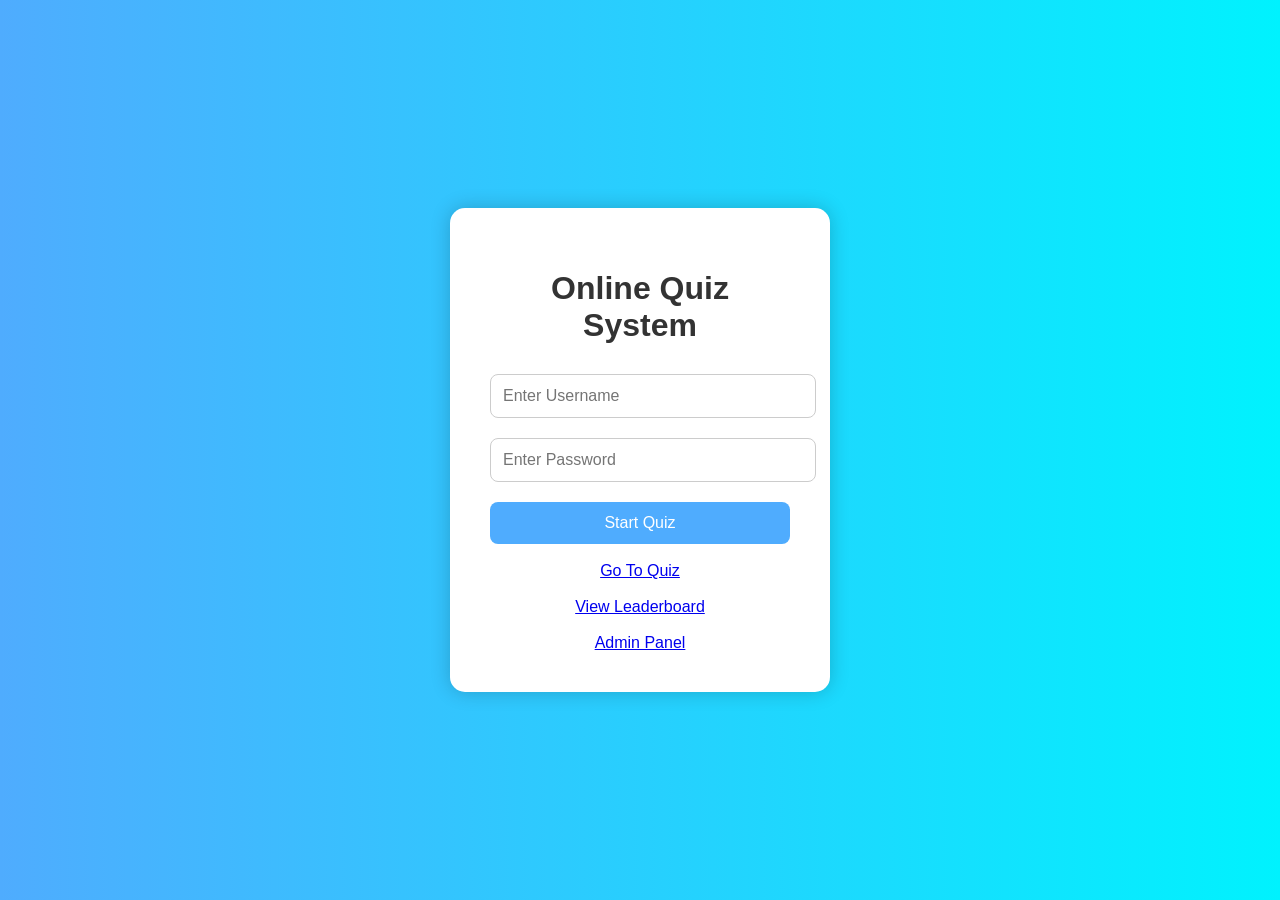
<file: index.html>
<!DOCTYPE html>
<html>

<head>

    <title>Online Quiz System</title>

    <link rel="stylesheet" href="style.css">

</head>

<body>

    <div class="container">

        <h1>Online Quiz System</h1>

        <input type="text"
               placeholder="Enter Username">

        <input type="password"
               placeholder="Enter Password">

        <button onclick="startQuiz()">
             Start Quiz
        </button>

        <br><br>

        <a href="quiz.html">
            Go To Quiz
        </a>

        <br><br>

        <a href="leaderboard.html">
            View Leaderboard
        </a>

        <br><br>

        <a href="admin.html">
            Admin Panel
        </a>

    </div>
    <script src="index.js"></script>

</body>

</html>
</file>
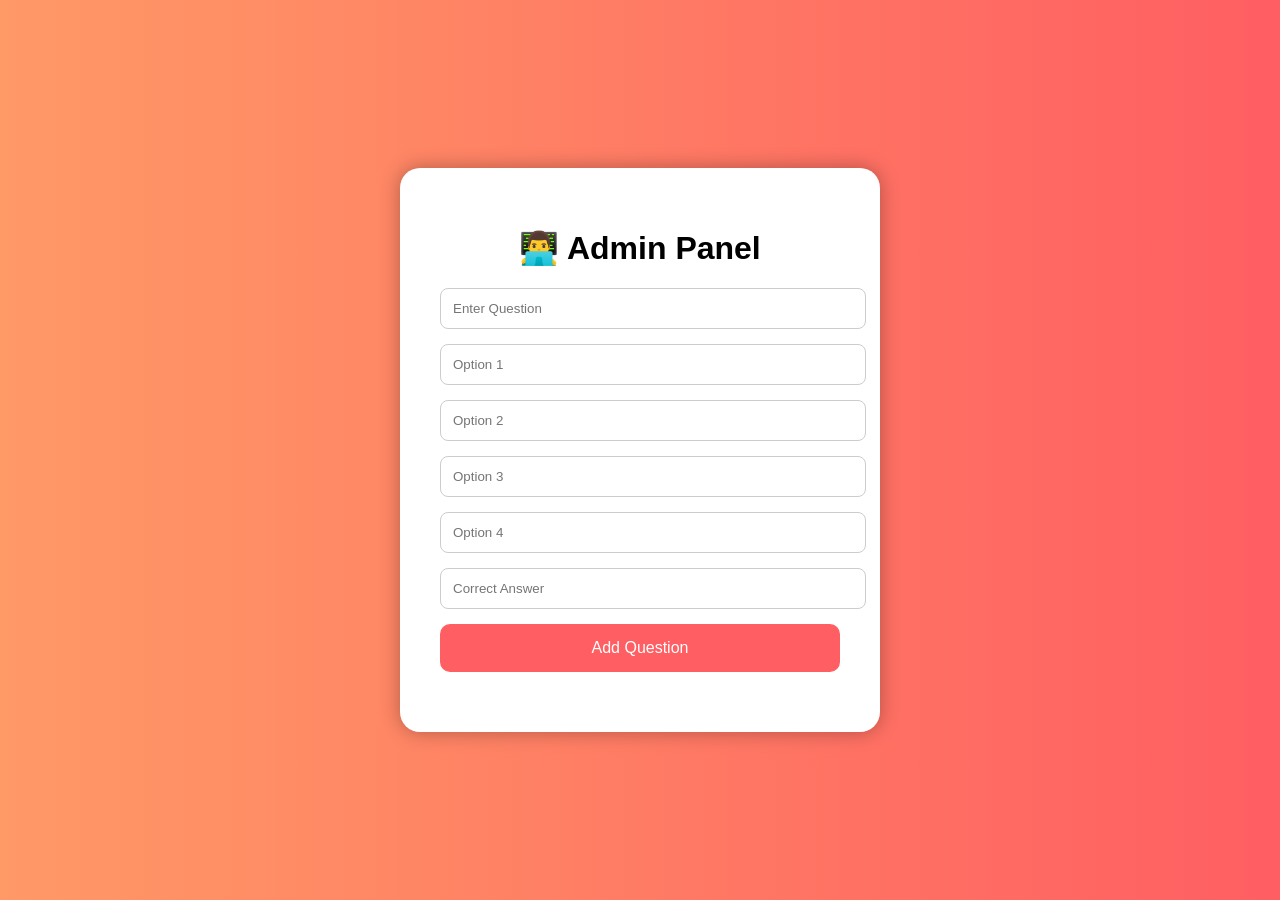
<file: admin.html>
<!DOCTYPE html>
<html>

<head>

    <title>Admin Panel</title>

    <link rel="stylesheet"
          href="admin.css">

</head>

<body>

    <div class="admin-container">

        <h1>👨‍💻 Admin Panel</h1>

        <input type="text"
               id="question"
               placeholder="Enter Question">

        <input type="text"
               id="option1"
               placeholder="Option 1">

        <input type="text"
               id="option2"
               placeholder="Option 2">

        <input type="text"
               id="option3"
               placeholder="Option 3">

        <input type="text"
               id="option4"
               placeholder="Option 4">

        <input type="text"
               id="answer"
               placeholder="Correct Answer">

        <button onclick="addQuestion()">
            Add Question
        </button>

        <h2 id="message"></h2>
        <div id="question-list"></div>

    </div>

    <script src="admin.js"></script>

</body>

</html>
</file>
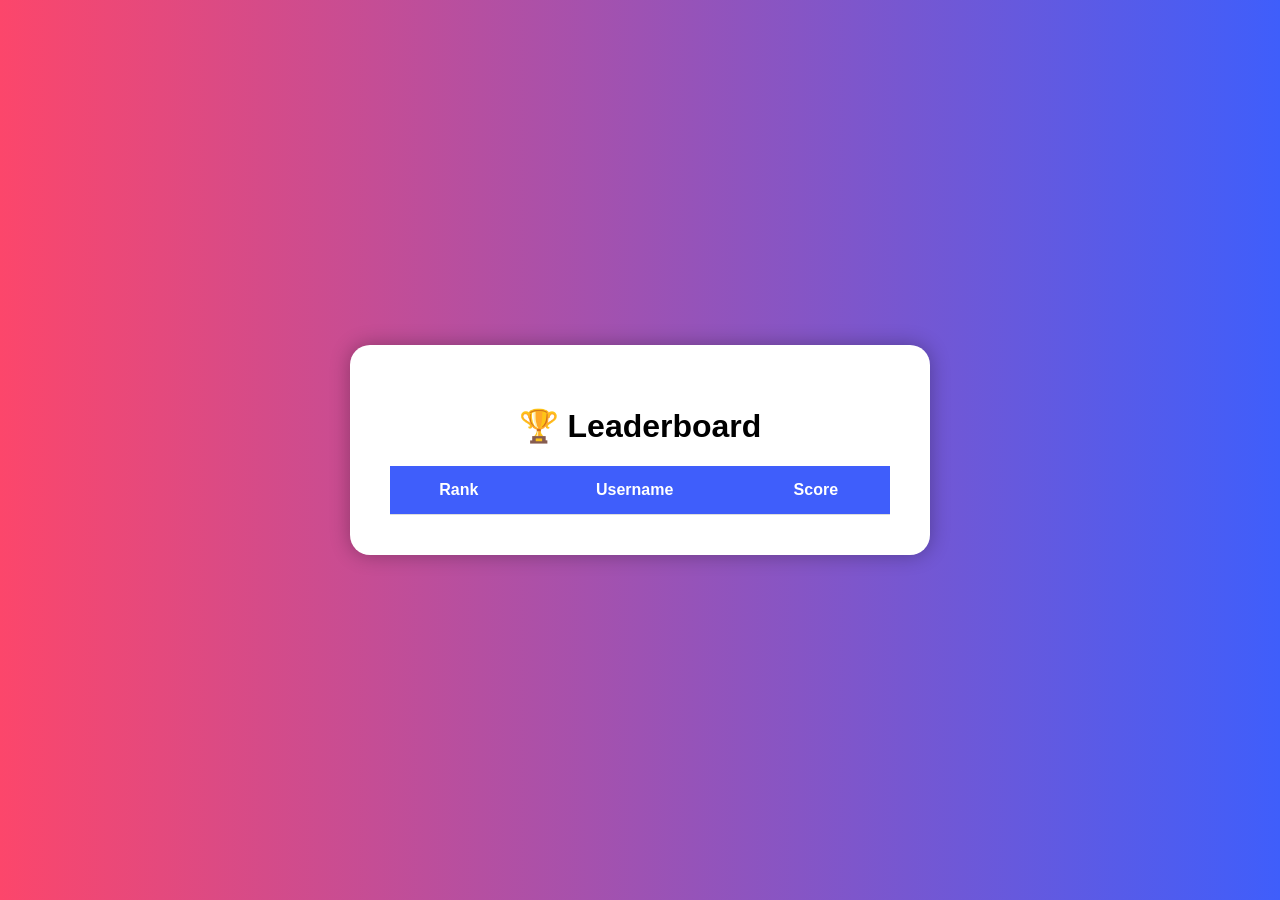
<file: leaderboard.html>
<!DOCTYPE html>
<html>

<head>

    <title>Leaderboard</title>

    <link rel="stylesheet"
          href="leaderboard.css">

</head>

<body>

    <div class="leaderboard-container">

        <h1>🏆 Leaderboard</h1>

    <table>

    <thead>

        <tr>
            <th>Rank</th>
            <th>Username</th>
            <th>Score</th>
        </tr>

    </thead>

    <tbody id="leaderboard-body">

    </tbody>

</table>

    </div>
    <script src="leaderboard.js"></script>

</body>

</html>
</file>
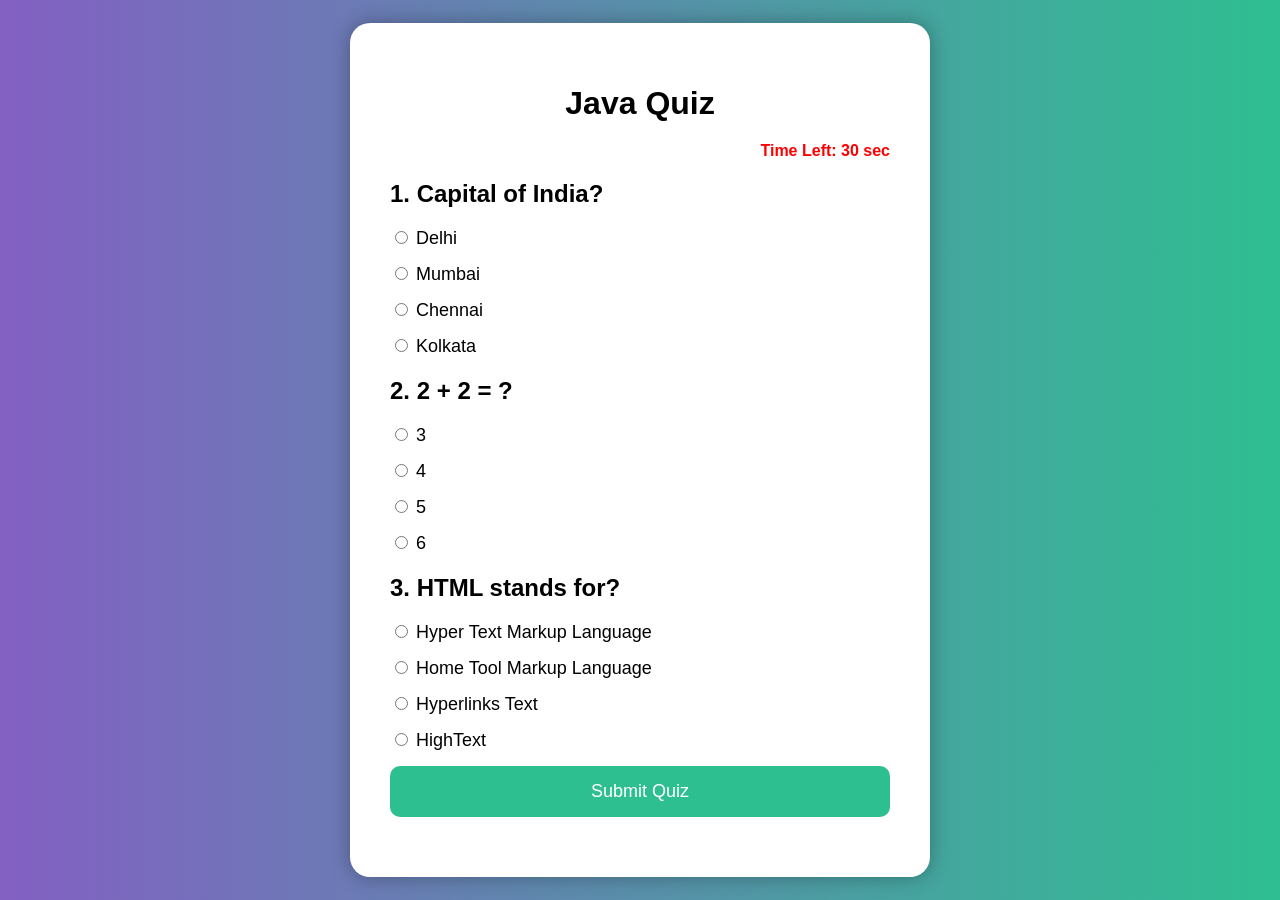
<file: quiz.html>
<!DOCTYPE html>
<html>

<head>

    <title>Quiz Page</title>

    <link rel="stylesheet" href="quiz.css">

</head>

<body>

    <div class="quiz-container">

        <h1>Java Quiz</h1>

        <div class="timer">
            Time Left: 30 sec
        </div>
        <div id="quiz-area"></div>
  

        <button onclick="checkScore()">
            Submit Quiz
        </button>

        <h2 id="result"></h2>

    </div>

    <script src="script.js"></script>

</body>
</html>
</file>
<file: style.css>
body {

    margin: 0;
    padding: 0;

    font-family: Arial;

    background: linear-gradient(
        to right,
        #4facfe,
        #00f2fe
    );

    height: 100vh;

    display: flex;

    justify-content: center;

    align-items: center;
}

.container {

    background-color: white;

    padding: 40px;

    border-radius: 15px;

    width: 300px;

    text-align: center;

    box-shadow: 0 0 20px rgba(0,0,0,0.2);
}

h1 {

    margin-bottom: 30px;

    color: #333;
}

input {

    width: 100%;

    padding: 12px;

    margin-bottom: 20px;

    border: 1px solid #ccc;

    border-radius: 8px;

    font-size: 16px;
}

button {

    width: 100%;

    padding: 12px;

    background-color: #4facfe;

    color: white;

    border: none;

    border-radius: 8px;

    font-size: 16px;

    cursor: pointer;
}

button:hover {

    background-color: #2196f3;
}
</file>
<file: admin.css>
body {

    margin: 0;
    padding: 0;

    font-family: Arial;

    background: linear-gradient(
        to right,
        #ff9966,
        #ff5e62
    );

    height: 100vh;

    display: flex;

    justify-content: center;

    align-items: center;
}

.admin-container {

    background: white;

    padding: 40px;

    width: 400px;

    border-radius: 20px;

    box-shadow: 0 0 20px rgba(0,0,0,0.3);

    text-align: center;
}

input {

    width: 100%;

    padding: 12px;

    margin-bottom: 15px;

    border: 1px solid #ccc;

    border-radius: 8px;
}

button {

    width: 100%;

    padding: 15px;

    border: none;

    border-radius: 10px;

    background-color: #ff5e62;

    color: white;

    font-size: 16px;

    cursor: pointer;
}

button:hover {

    background-color: #e0484d;
}
</file>
<file: leaderboard.css>
body {

    margin: 0;
    padding: 0;

    font-family: Arial;

    background: linear-gradient(
        to right,
        #fc466b,
        #3f5efb
    );

    height: 100vh;

    display: flex;

    justify-content: center;

    align-items: center;
}

.leaderboard-container {

    background: white;

    padding: 40px;

    border-radius: 20px;

    width: 500px;

    box-shadow: 0 0 20px rgba(0,0,0,0.3);

    text-align: center;
}

table {

    width: 100%;

    border-collapse: collapse;

    margin-top: 20px;
}

th, td {

    padding: 15px;

    border-bottom: 1px solid #ddd;
}

th {

    background-color: #3f5efb;

    color: white;
}

tr:hover {

    background-color: #f5f5f5;
}
</file>
<file: quiz.css>
body {

    margin: 0;
    padding: 0;

    font-family: Arial;

    background: linear-gradient(
        to right,
        #8360c3,
        #2ebf91
    );

    height: 100vh;

    display: flex;

    justify-content: center;

    align-items: center;
}

.quiz-container {

    background-color: white;

    width: 500px;

    padding: 40px;

    border-radius: 20px;

    box-shadow: 0 0 20px rgba(0,0,0,0.3);
}

h1 {

    text-align: center;

    margin-bottom: 20px;
}

.timer {

    text-align: right;

    color: red;

    font-weight: bold;

    margin-bottom: 20px;
}

.question-box h2 {

    margin-bottom: 20px;
}

label {

    display: block;

    margin-bottom: 15px;

    font-size: 18px;
}

button {

    width: 100%;

    padding: 15px;

    background-color: #2ebf91;

    color: white;

    border: none;

    border-radius: 10px;

    font-size: 18px;

    cursor: pointer;
}

button:hover {

    background-color: #25a67c;
}
.dark-mode {

    background: #121212;

    color: white;
}

.dark-mode .quiz-container {

    background-color: #1e1e1e;

    color: white;
}

.dark-mode button {

    background-color: #333;
}

.dark-btn {

    margin-bottom: 20px;

    padding: 10px;

    width: 100%;

    border: none;

    border-radius: 10px;

    background-color: black;

    color: white;

    cursor: pointer;
}
</file>
